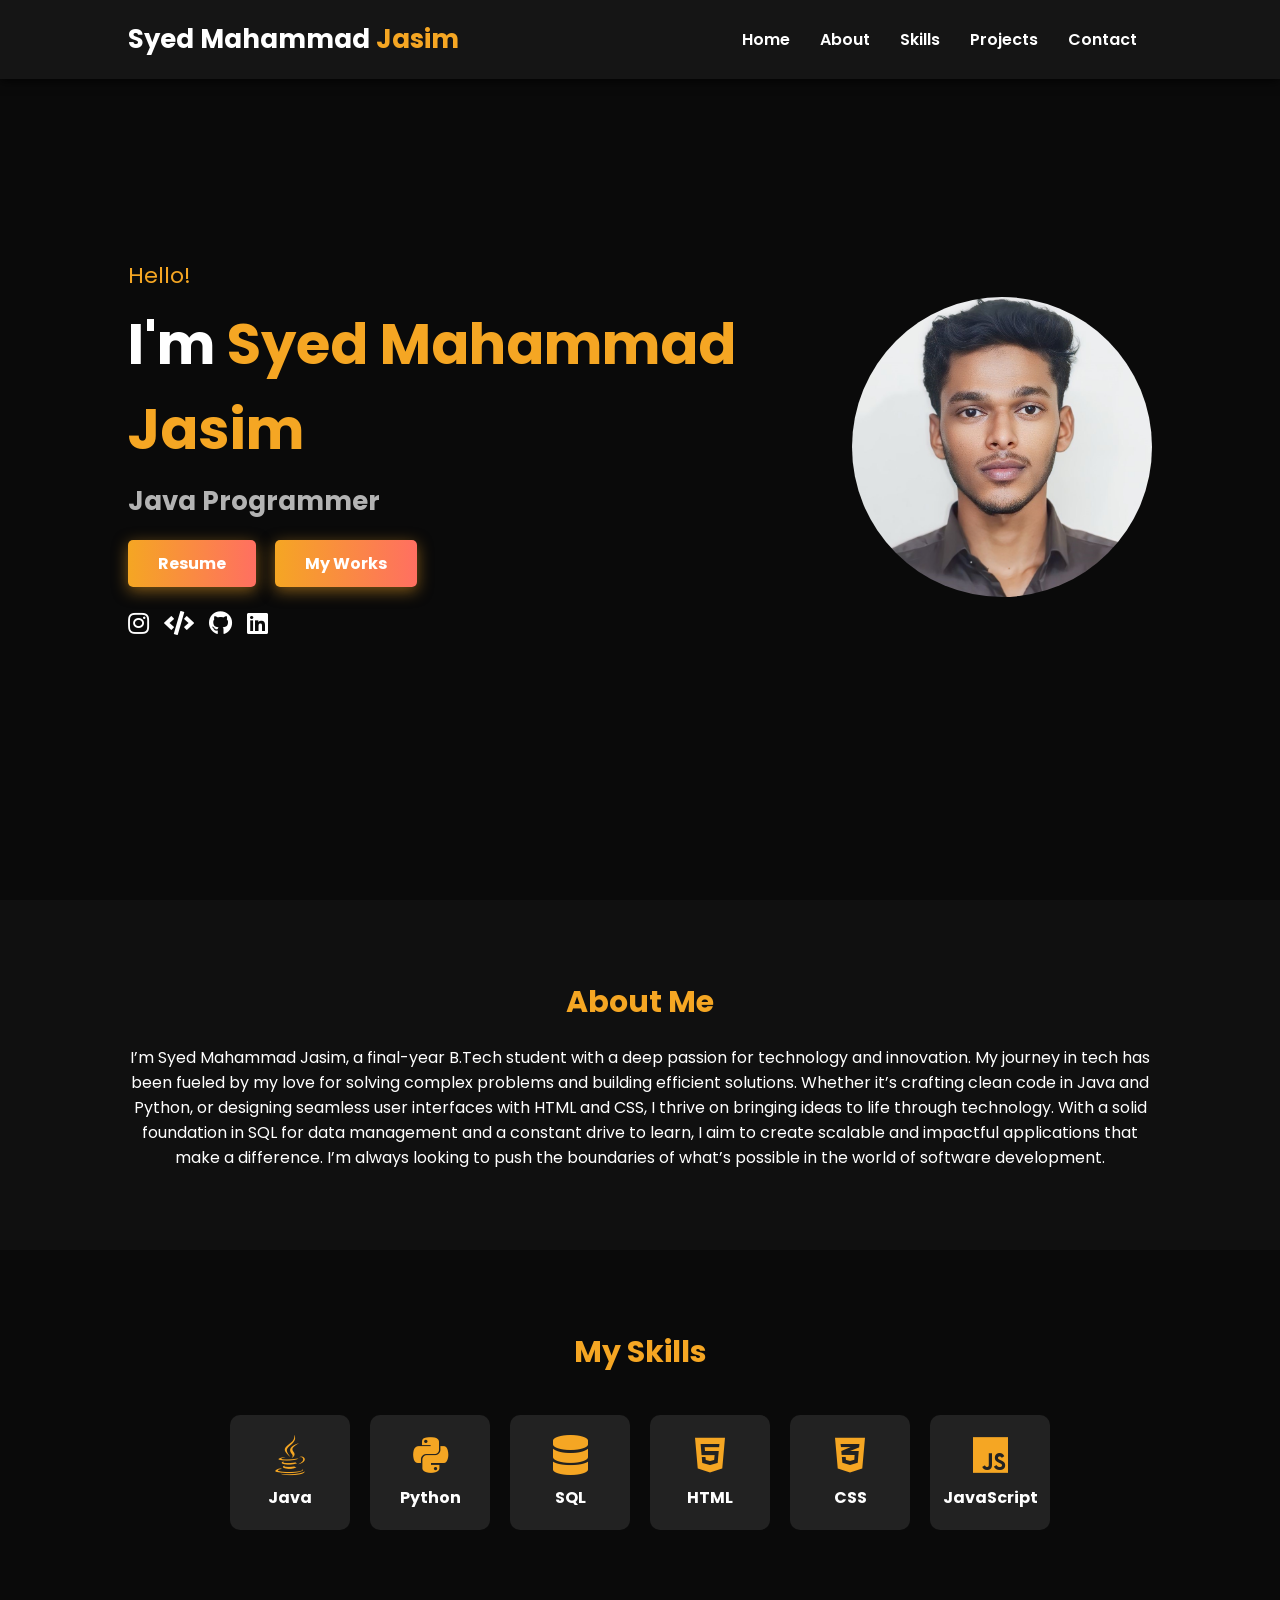
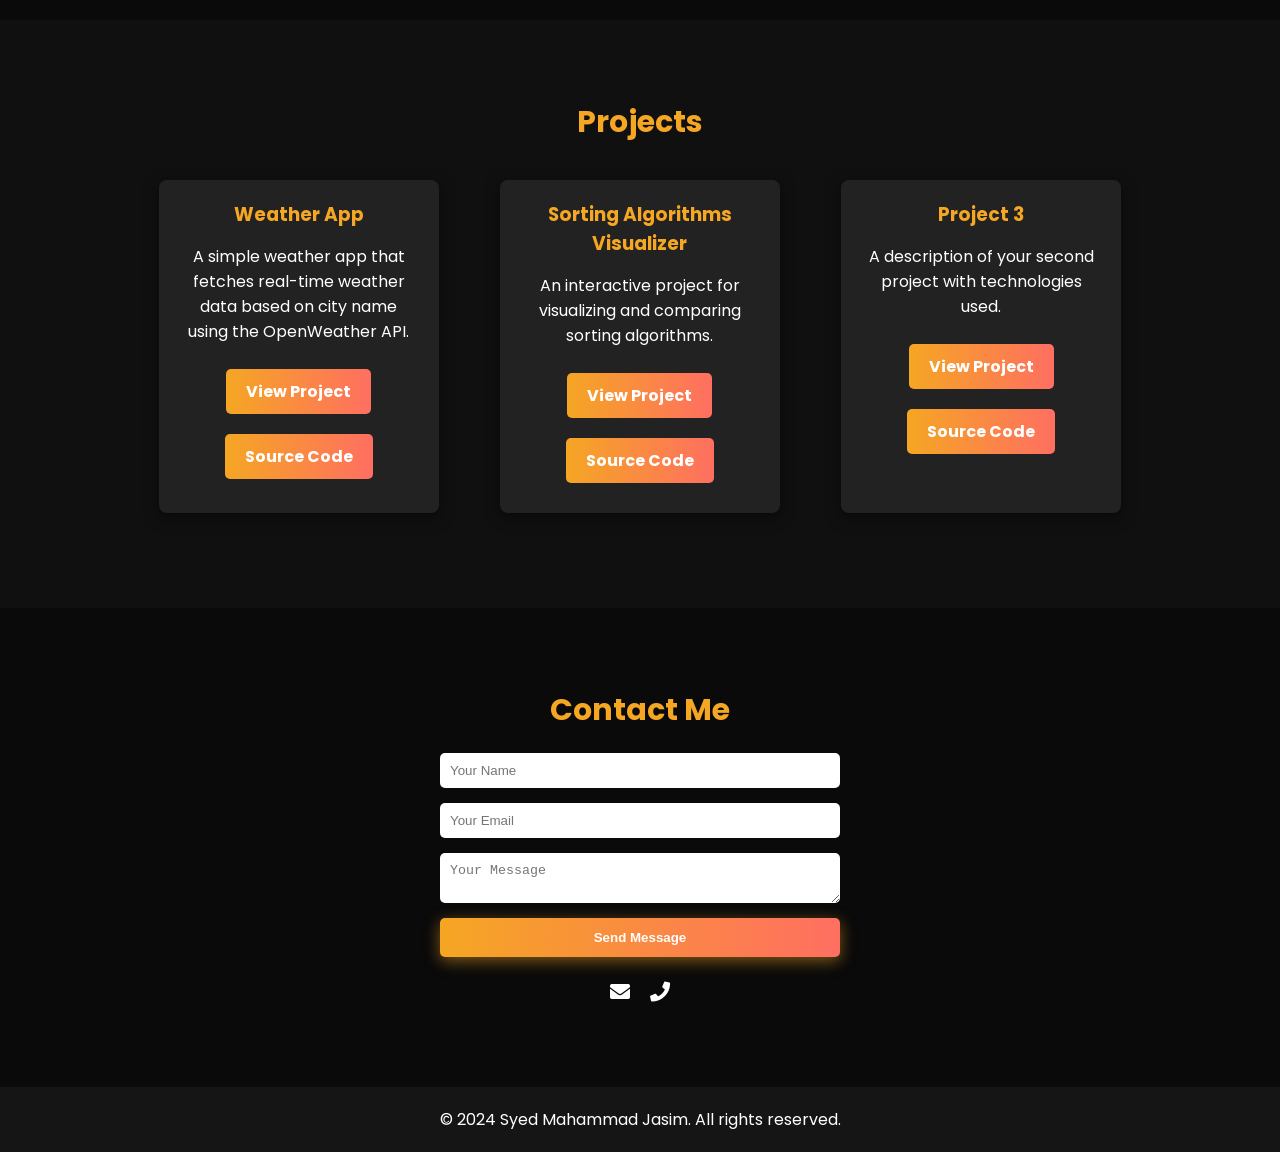
<file: index.html>
<!DOCTYPE html>
<html lang="en">

<head>
    <meta charset="UTF-8">
    <meta name="viewport" content="width=device-width, initial-scale=1.0">
    <title>Portfolio - Syed Mahammad Jasim</title>
    <link rel="icon" href="https://cdn-icons-png.flaticon.com/512/1946/1946436.png" type="image/png" sizes="16x16" />
    <link href="https://fonts.googleapis.com/css2?family=Poppins:wght@400;600&display=swap" rel="stylesheet">
    <link rel="stylesheet" href="style.css">
    <link rel="stylesheet" href="https://cdnjs.cloudflare.com/ajax/libs/font-awesome/5.15.4/css/all.min.css">
</head>

<body>
    <!-- Header Section -->
    <header>
        <div class="name">
            <span class="first-name">Syed Mahammad</span> <span class="last-name">Jasim</span>
        </div>
        <nav>
            <ul class="nav-links">
                <li><a href="#home">Home</a></li>
                <li><a href="#about">About</a></li>
                <li><a href="#skills">Skills</a></li>
                <li><a href="#projects">Projects</a></li>
                <li><a href="#contact">Contact</a></li>
            </ul>
        </nav>
    </header>

    <!-- Home Section -->
    <section id="home" class="main">
        <div class="intro-text">
            <p>Hello!</p>
            <h1>I'm <span>Syed Mahammad Jasim</span></h1>
            <h3>Java Programmer</h3>
            <div class="buttons">
                <a href="assets/Syed Mahammad Jasim Resume.pdf" target="_blank" class="btn">Resume</a>
                <a href="#projects" class="btn-secondary">My Works</a>
            </div>
            <div class="social-icons">
                <a href="https://www.instagram.com/zaseem._" target="_blank"><i class="fab fa-instagram"></i></a>
                <a href="https://leetcode.com/u/SyedMahammadJasim/" target="_blank"><i class="fas fa-code"></i></a>
                <a href="https://github.com/Syed-Jasim" target="_blank"><i class="fab fa-github"></i></a>
                <a href="https://www.linkedin.com/in/syed-jasim/" target="_blank"><i class="fab fa-linkedin"></i></a>  
            </div>
        </div>
        <div class="profile-photo">
            <img src="assets/profile pic.jpg" alt="Profile Photo">
        </div>
    </section>

    <!-- About Section -->
    <section id="about" class="about">
        <h2>About Me</h2>
        <p>I’m Syed Mahammad Jasim, a final-year B.Tech student with a deep passion for technology and innovation. My
            journey in tech has been fueled by my love for solving complex problems and building efficient solutions.
            Whether it’s crafting clean code in Java and Python, or designing seamless user interfaces with HTML and
            CSS, I thrive on bringing ideas to life through technology.

            With a solid foundation in SQL for data management and a constant drive to learn, I aim to create scalable
            and impactful applications that make a difference. I’m always looking to push the boundaries of what’s
            possible in the world of software development.</p>
    </section>

    <!-- Skills Section -->
    <section id="skills" class="skills">
        <h2>My Skills</h2>
        <div class="skill-container">
            <div class="skill-item">
                <i class="fab fa-java"></i>
                <p>Java</p>
            </div>
            <div class="skill-item">
                <i class="fab fa-python"></i>
                <p>Python</p>
            </div>
            <div class="skill-item">
                <i class="fas fa-database"></i>
                <p>SQL</p>
            </div>
            <div class="skill-item">
                <i class="fab fa-html5"></i>
                <p>HTML</p>
            </div>
            <div class="skill-item">
                <i class="fab fa-css3-alt"></i>
                <p>CSS</p>
            </div>
            <div class="skill-item">
                <i class="fab fa-js"></i>
                <p>JavaScript</p>
            </div>
            
        </div>
    </section>

    <!-- Projects Section (modified) -->
    <section id="projects" class="projects">
        <h2>Projects</h2>
        <div class="project-grid">
            <div class="project-card">
                <h3>Weather App</h3>
                <p>A simple weather app that fetches real-time weather data based on city name using the OpenWeather API.</p>
                <a href="https://syed-jasim.github.io/Weather-App" target="_blank" class="project-button">View
                    Project</a>
                <a href="https://github.com/Syed-Jasim/Weather-App" target="_blank" class="project-button">Source
                    Code</a>
            </div>
            <div class="project-card">
                <h3>Sorting Algorithms Visualizer</h3>
                <p>An interactive project for visualizing and comparing sorting algorithms.</p>
                <a href="https://syed-jasim.github.io/Sorting-Algorithms-Visualizer" target="_blank" class="project-button">View Project</a>
                <a href="https://github.com/Syed-Jasim/Sorting-Algorithms-Visualizer" target="_blank" class="project-button">Source Code</a>
            </div>
            <div class="project-card">
                <h3>Project 3</h3>
                <p>A description of your second project with technologies used.</p>
                <a href="https://github.com/Syed-Jasim" target="_blank" class="project-button">View Project</a>
                <a href="https://github.com/Syed-Jasim" target="_blank" class="project-button">Source Code</a>
            </div>
        </div>
    </section>

    <!-- Contact Section-->
    <section id="contact" class="contact">
        <h2>Contact Me</h2>
        <form action="mailto:syedmahammad@example.com" method="POST">
            <input type="text" name="name" placeholder="Your Name" required>
            <input type="email" name="email" placeholder="Your Email" required>
            <textarea name="message" placeholder="Your Message" required></textarea>
            <button type="submit" class="btn">Send Message</button>
        </form>

        <div class="social-icons-contact">
            <a href="mailto:syedmahammadjasim@gmail.com"><i class="fas fa-envelope"></i></a>
            <a href="tel:+91-8341971419"><i class="fas fa-phone"></i></a>
        </div>
        </div>
    </section>

    <!-- Footer -->
    <footer>
        <p>© 2024 Syed Mahammad Jasim. All rights reserved.</p>
    </footer>

    <!-- Smooth Scroll Script -->
    <script>
        document.querySelectorAll('a[href^="#"]').forEach(anchor => {
            anchor.addEventListener('click', function (e) {
                e.preventDefault();
                document.querySelector(this.getAttribute('href')).scrollIntoView({
                    behavior: 'smooth'
                });
            });
        });
    </script>
</body>

</html>
</file>
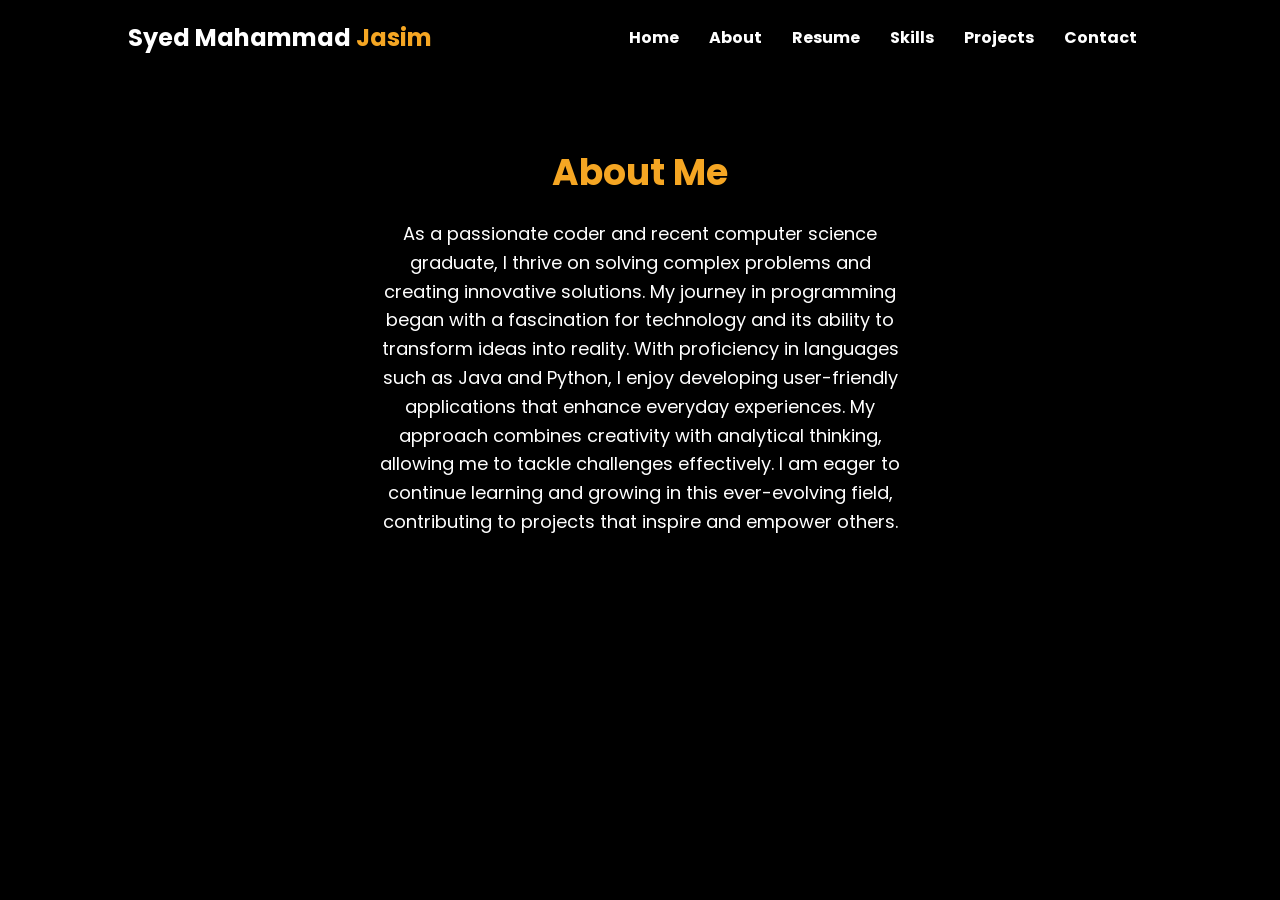
<file: about.html>
<!DOCTYPE html>
<html lang="en">
<head>
    <meta charset="UTF-8">
    <meta name="viewport" content="width=device-width, initial-scale=1.0">
    <title>About Me - Syed Mahammad Jasim</title>
    <link rel="icon" href="https://cdn-icons-png.flaticon.com/512/892/892401.png" type="image/png" sizes="16x16" />
    <link href="https://fonts.googleapis.com/css2?family=Poppins:wght@400;600&display=swap" rel="stylesheet">
    <style>
        * {
    margin: 0;
    padding: 0;
    box-sizing: border-box;
}

body {
    font-family: 'Poppins', sans-serif;
    background-color: #000;
    color: #fff;
}

header {
    display: flex;
    justify-content: space-between;
    align-items: center;
    padding: 20px 10%;
    background-color: #000;
}

.name {
    font-size: 24px;
    font-weight: bold;
}

.name .first-name {
    color: #fff;
}

.name .last-name {
    color: #f5a623;
}

nav {
    margin-left: auto;
}

.nav-links {
    display: flex;
    list-style: none;
}

.nav-links li {
    margin: 0 15px;
}

.nav-links li a {
    color: #fff;
    text-decoration: none;
    font-weight: bold;
    transition: color 0.3s;
}

.nav-links li a:hover {
    color: #f5a623;
}

.about {
    background-color: #000;
    color: #fff;
    padding: 50px 10%;
    text-align: center;
    border-radius: 8px;
    box-shadow: 0 4px 10px rgba(0, 0, 0, 0.5);
    margin: 20px auto; /* Centering the section */
    max-width: 800px; /* Limiting width for larger screens */
}

.about h2 {
    font-size: 36px;
    margin-bottom: 20px;
    color: #f5a623;
}

.about p {
    font-size: 18px;
    line-height: 1.6;
    margin: 0;
    padding: 0 10px;
}

/* Responsive Styles */
@media (max-width: 768px) {
    .about {
        padding: 40px 5%; /* Adjust padding for smaller screens */
    }

    .about h2 {
        font-size: 28px; /* Smaller heading size */
    }

    .about p {
        font-size: 16px; /* Smaller paragraph size */
    }
}

@media (max-width: 480px) {
    .header {
        flex-direction: column; /* Stack header elements */
        align-items: flex-start; /* Align items to the start */
    }

    .nav-links {
        flex-direction: column; /* Stack navigation links */
        align-items: flex-start; /* Align to the start */
    }

    .nav-links li {
        margin: 10px 0; /* Space between links */
    }

    .about h2 {
        font-size: 24px; /* Smaller heading size */
    }

    .about p {
        font-size: 14px; /* Smaller paragraph size */
    }
}

    </style>
</head>
<body>
    <header>
        <div class="name">
            <span class="first-name">Syed Mahammad</span> <span class="last-name">Jasim</span>
        </div>
        <nav>
            <ul class="nav-links">
                <li><a href="index.html">Home</a></li>
                <li><a href="about.html">About</a></li>
                <li><a href="resume.html">Resume</a></li>
                <li><a href="skills.html">Skills</a></li>
                <li><a href="projects.html">Projects</a></li>
                <li><a href="contact.html">Contact</a></li>
            </ul>
        </nav>
    </header>
    
    <section class="about">
        <h2>About Me</h2>
        <p>As a passionate coder and recent computer science graduate, I thrive on solving complex problems and creating innovative solutions. My journey in programming began with a fascination for technology and its ability to transform ideas into reality. With proficiency in languages such as Java and Python, I enjoy developing user-friendly applications that enhance everyday experiences. My approach combines creativity with analytical thinking, allowing me to tackle challenges effectively. I am eager to continue learning and growing in this ever-evolving field, contributing to projects that inspire and empower others.</p>
    </section>
</body>
</html>
</file>
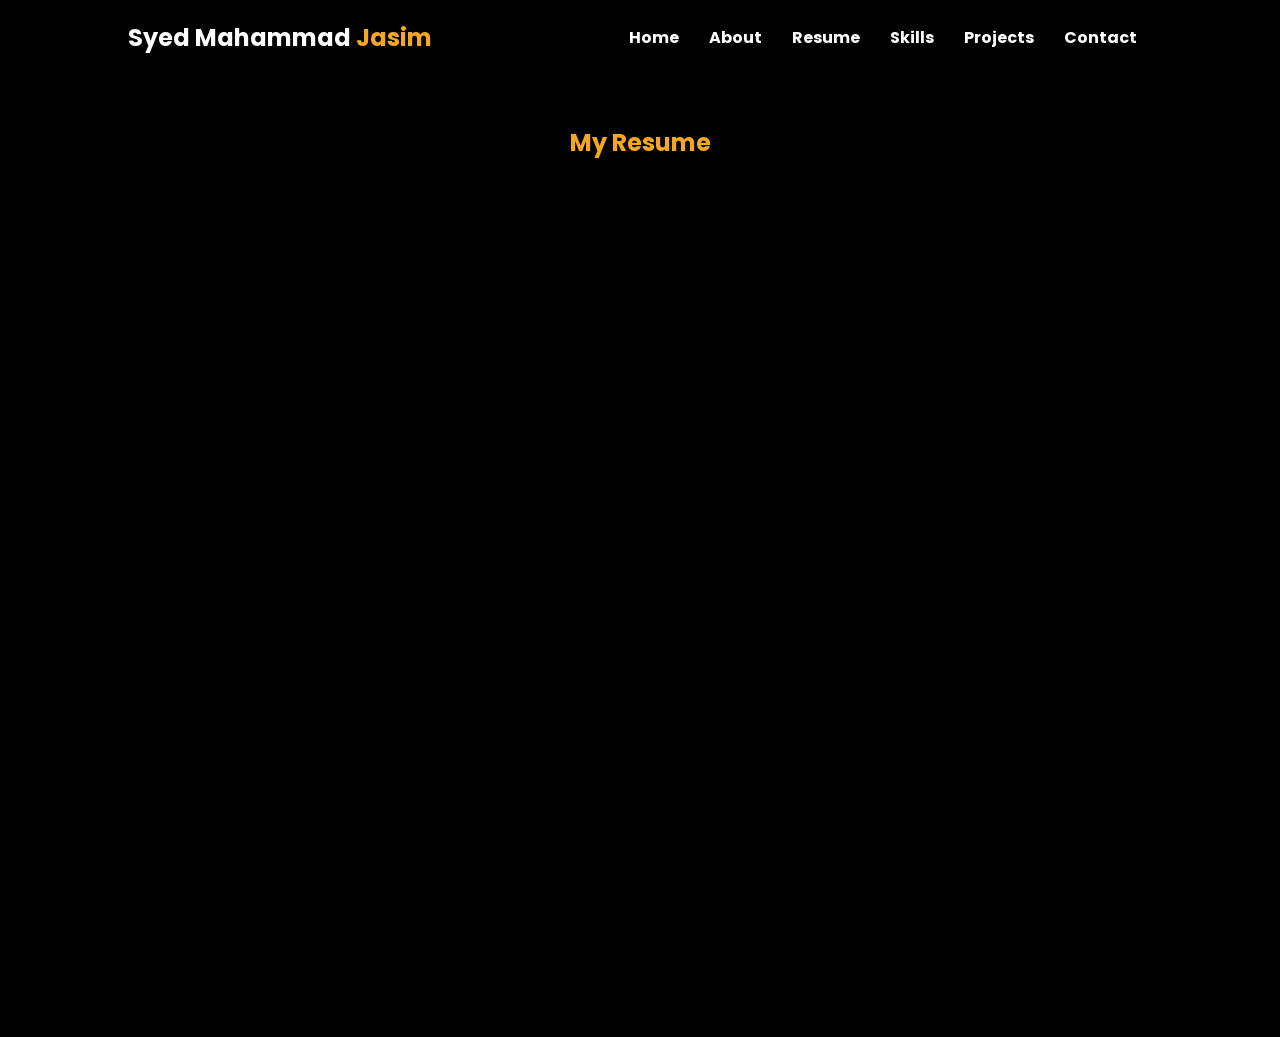
<file: resume.html>
<!DOCTYPE html>
<html lang="en">
<head>
    <meta charset="UTF-8">
    <meta name="viewport" content="width=device-width, initial-scale=1.0">
    <title>Resume - Syed Mahammad Jasim</title>
    <link rel="icon" href="https://img.icons8.com/ios-filled/50/ffffff/document.png" type="image/png">
    <link href="https://fonts.googleapis.com/css2?family=Poppins:wght@400;600&display=swap" rel="stylesheet">
    <style>
        * {
    margin: 0;
    padding: 0;
    box-sizing: border-box;
}

body {
    font-family: 'Poppins', sans-serif;
    background-color: #000;
    color: #fff;
}

header {
    display: flex;
    justify-content: space-between;
    align-items: center;
    padding: 20px 10%;
    background-color: #000;
}

.name {
    font-size: 24px;
    font-weight: bold;
}

.name .first-name {
    color: #fff;
}

.name .last-name {
    color: #f5a623;
}

nav {
    margin-left: auto;
}

.nav-links {
    display: flex;
    list-style: none;
}

.nav-links li {
    margin: 0 15px;
}

.nav-links li a {
    color: #fff;
    text-decoration: none;
    font-weight: bold;
    transition: color 0.3s;
}

.nav-links li a:hover {
    color: #f5a623;
}

.resume-container {
    padding: 50px 10%;
    text-align: center;
}

.resume-container iframe {
    width: 100%;
    height: 800px; /* Adjust height as needed */
    border: none;
    max-width: 800px; /* Limit max width for larger screens */
    border-radius: 10px; /* Rounded corners */
}

.resume-container h2 {
    color: #f5a623;
    margin-bottom: 20px; /* Add margin for spacing */
}

/* Responsive Styles */
@media (max-width: 768px) {
    .resume-container {
        padding: 40px 5%; /* Adjust padding for smaller screens */
    }

    .resume-container h2 {
        font-size: 28px; /* Smaller heading size */
    }

    .resume-container iframe {
        height: 600px; /* Adjust height for smaller screens */
    }
}

@media (max-width: 480px) {
    header {
        flex-direction: column; /* Stack header elements */
        align-items: flex-start; /* Align items to the start */
    }

    .nav-links {
        flex-direction: column; /* Stack navigation links */
        align-items: flex-start; /* Align to the start */
    }

    .nav-links li {
        margin: 10px 0; /* Space between links */
    }

    .resume-container h2 {
        font-size: 24px; /* Smaller heading size */
    }

    .resume-container iframe {
        height: 500px; /* Further adjust height for very small screens */
    }
}

    </style>
</head>
<body>
    <header>
        <div class="name">
            <span class="first-name">Syed Mahammad</span> <span class="last-name">Jasim</span>
        </div>
        <nav>
            <ul class="nav-links">
                <li><a href="index.html">Home</a></li>
                <li><a href="about.html">About</a></li>
                <li><a href="resume.html">Resume</a></li>
                <li><a href="skills.html">Skills</a></li>
                <li><a href="projects.html">Projects</a></li>
                <li><a href="contact.html">Contact</a></li>
            </ul>
        </nav>
    </header>
    
    <section class="resume-container">
        <h2>My Resume</h2>
        <iframe src="assets/Syed Mahammad Jasim Resume.pdf" title="My Resume"></iframe>
    </section>
</body>
</html>
</file>
<file: style.css>
/* General settings */
* {
    margin: 0;
    padding: 0;
    box-sizing: border-box;
}

body {
    font-family: 'Poppins', sans-serif;
    background-color: #0a0a0a;
    color: #fff;
}

/* Header Styles */
header {
    position: fixed;
    top: 0;
    width: 100%;
    background-color: #151515;
    display: flex;
    justify-content: space-between;
    align-items: center;
    padding: 20px 10%;
    z-index: 100;
    box-shadow: 0 2px 10px rgba(0, 0, 0, 0.8);
}

h2 {
    font-size: 30px;
    color: #f5a623;
    margin-bottom: 20px;
}

.nav-links {
    display: flex;
    list-style: none;
}

.nav-links li {
    margin: 0 15px;
}

.nav-links li a {
    color: #fff;
    text-decoration: none;
    font-weight: 600;
    font-size: 16px;
    transition: color 0.3s;
}

.nav-links li a:hover {
    color: #f5a623;
}

.name {
    font-size: 26px;
    font-weight: bold;
}

.name .first-name {
    color: #fff;
}

.name .last-name {
    color: #f5a623;
}

/* Main Section */
.main {
    display: flex;
    justify-content: space-between;
    align-items: center;
    height: 100vh;
    padding-top: 80px;
    padding: 0 10%;
}

.intro-text {
    text-align: left;
}

.intro-text p {
    font-size: 22px;
    color: #f5a623;
    margin-bottom: 10px;
}

.intro-text h1 {
    font-size: 56px;
    font-weight: 700;
    margin-bottom: 10px;
}

.intro-text h1 span {
    color: #f5a623;
}

.intro-text h3 {
    font-size: 26px;
    color: #b3b3b3;
    margin-bottom: 30px;
}

/* Buttons */
.buttons {
    margin-top: 20px;
}

.buttons .btn,
.buttons .btn-secondary,
.contact button {
    padding: 12px 30px;
    border-radius: 5px;
    margin-right: 15px;
    background: linear-gradient(90deg, #f5a623, #ff6f61);
    color: #fff;
    cursor: pointer;
    transition: all 0.3s ease;
    box-shadow: 0 4px 15px rgba(245, 166, 35, 0.5);
    text-decoration: none;
    font-weight: bold;
}

.buttons .btn:hover,
.buttons .btn-secondary:hover,
.contact button:hover {
    background: linear-gradient(90deg, #ef9a38, #f5a623);
}

/* Social icons */
.social-icons {
    display: flex;
    justify-content: flex-start;
    margin-top: 30px;
}

.social-icons a {
    color: #fff;
    font-size: 24px;
    margin-right: 15px;
    transition: color 0.3s ease;
}

.social-icons a:hover {
    color: #f5a623;
}

/* Profile photo */
.profile-photo img {
    border-radius: 50%;
    width: 300px;
    height: 300px;
    object-fit: cover;
}

/* About Section */
.about {
    padding: 80px 10%;
    text-align: center;
    background-color: #101010;
}

/* Skills Section */
.skills {
    padding: 80px 10%;
    text-align: center;
}

.skill-container {
    display: flex;
    justify-content: center;
    flex-wrap: wrap;
    margin-top: 30px;
}

.skill-item {
    display: flex;
    flex-direction: column;
    align-items: center;
    background-color: #222;
    padding: 20px;
    border-radius: 10px;
    width: 120px;
    margin: 10px;
}

.skill-item i {
    font-size: 40px;
    color: #f5a623;
    margin-bottom: 10px;
}

.skill-item p {
    color: #fff;
    font-weight: bold;
}

/* Projects Section */
.projects {
    padding: 80px 10%;
    text-align: center;
    background-color: #101010;
}

.project-grid {
    display: flex;
    justify-content: space-around;
    flex-wrap: wrap;
}

.project-card {
    background-color: #222;
    padding: 20px;
    border-radius: 8px;
    margin: 15px;
    width: 280px;
    box-shadow: 0 4px 15px rgba(0, 0, 0, 0.5);
    transition: transform 0.3s;
}

.project-card h3 {
    color: #f5a623;
    margin-bottom: 15px;
}

.project-card p {
    margin-bottom: 15px;
}

.project-card a {
    color: white;
    font-weight: bold;
    text-decoration: none;
}
.project-button {
    display: inline-block;
    padding: 10px 20px;
    margin: 10px 5px;
    background: linear-gradient(90deg, #f5a623, #ff6f61);
    color: white;
    text-decoration: none;
    border-radius: 5px;
    transition: background 0.3s ease;
}

.project-button:hover {
    background: linear-gradient(90deg, #ef9a38, #f5a623);
}

/* Contact Section */
.contact {
    padding: 80px 10%;
    text-align: center;
}

.contact form {
    max-width: 400px;
    margin: 0 auto;
    display: flex;
    flex-direction: column;
}

.contact input,
.contact textarea {
    margin-bottom: 15px;
    padding: 10px;
    border-radius: 5px;
    border: none;
    outline: none;
    width: 100%; /* Ensure input fields take full width */
}

.contact button {
    padding: 12px 30px;
    background-color: #f5a623;
    color: #fff;
    border: none;
    border-radius: 5px;
    font-weight: bold;
    cursor: pointer;
    transition: background 0.3s ease;
    width: 100%; /* Match button width to input fields */
    box-shadow: 0 4px 15px rgba(245, 166, 35, 0.5);
}

.contact button:hover {
    background: linear-gradient(90deg, #ff6f61, #f5a623);
}


.social-icons-contact {
    display: flex;
    justify-content: center;
    margin-top: 20px;
}

.social-icons-contact a {
    color: #fff;
    font-size: 20px;
    margin: 0 10px;
    transition: color 0.3s ease;
}

.social-icons-contact a:hover {
    color: #f5a623;
}

/* Footer */
footer {
    padding: 20px 0;
    text-align: center;
    background-color: #151515;
    color: #fff;
}

/* Responsive Styles */
@media (max-width: 768px) {
    .main {
        flex-direction: column;
        padding: 0 5%;
    }

    .profile-photo img {
        width: 200px;
        height: 200px;
    }

    .intro-text h1 {
        font-size: 36px;
    }

    .intro-text h3 {
        font-size: 20px;
    }

    .buttons .btn,
    .buttons .btn-secondary {
        padding: 10px 20px;
        font-size: 14px;
    }

    .social-icons a {
        font-size: 20px;
    }
}

@media (max-width: 480px) {
    .name {
        font-size: 22px;
    }

    .intro-text h1 {
        font-size: 30px;
    }

    .intro-text h3 {
        font-size: 18px;
    }

    .buttons .btn,
    .buttons .btn-secondary {
        padding: 8px 15px;
        font-size: 12px;
    }

    .social-icons a {
        font-size: 18px;
    }
}
</file>
